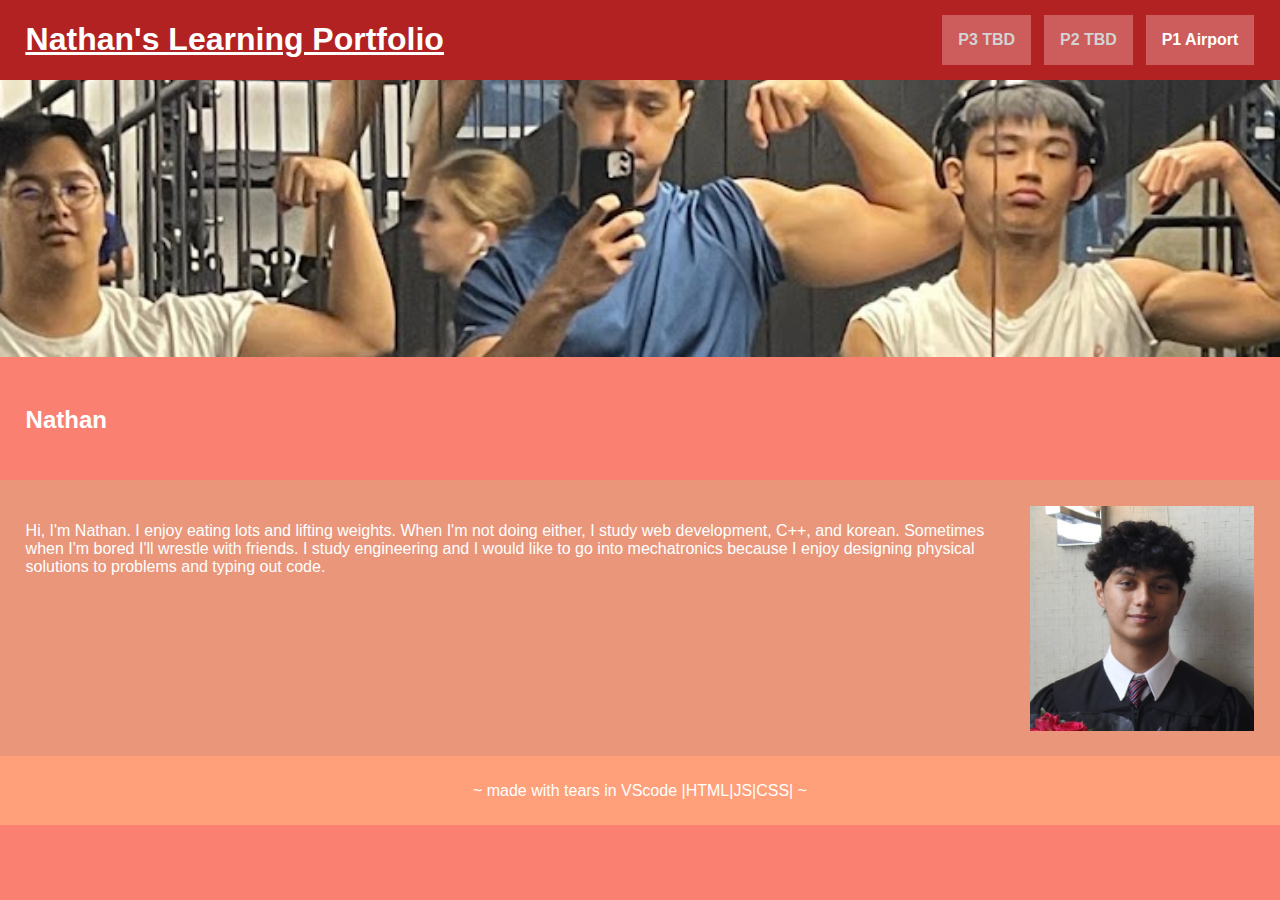
<file: index.html>
<!DOCTYPE html>
<html lang="en">
<head>
    <meta charset="UTF-8">
    <meta name="viewport" content="width=device-width, initial-scale=1.0">
    <link rel="stylesheet" href="./styles.css">
    <title>Nathan's Learning Portfolio</title>
</head>
<body>
    <div class="navBar">
        <h1 id="home"><a href="index.html">Nathan's Learning Portfolio</a></h1>
        <div class="navList">
            <a href="p1\p1.html"><div class="navLink" >P1 Airport</div></a>
            <div class="navLink wip">P2 TBD</div>
            <div class="navLink wip">P3 TBD</div>
        </div>
    </div>
    <img class="barFixer" src="./filler.png" alt="filler image to ensure content displays correctly">
    <!--navigation bar end-->
    <div class="content">
        <div class="heading">
            <h2>Nathan</h2>
        </div>
        <div class="oddSection">
            <img class="textImg" src="me.png" alt="a picture of me">
            <p>Hi, I'm Nathan. I enjoy eating lots and lifting weights. When I'm not doing either, I study web development, C++, and korean. Sometimes when I'm bored I'll wrestle with friends. I study engineering and I would like to go into mechatronics because I enjoy designing physical solutions to problems and typing out code.</p>
        </div>
        <div class="evenSection">
            <p id="tears">~ made with tears in VScode |HTML|JS|CSS| ~</p>
        </div>
    </div>
</body>
</html>
</file>
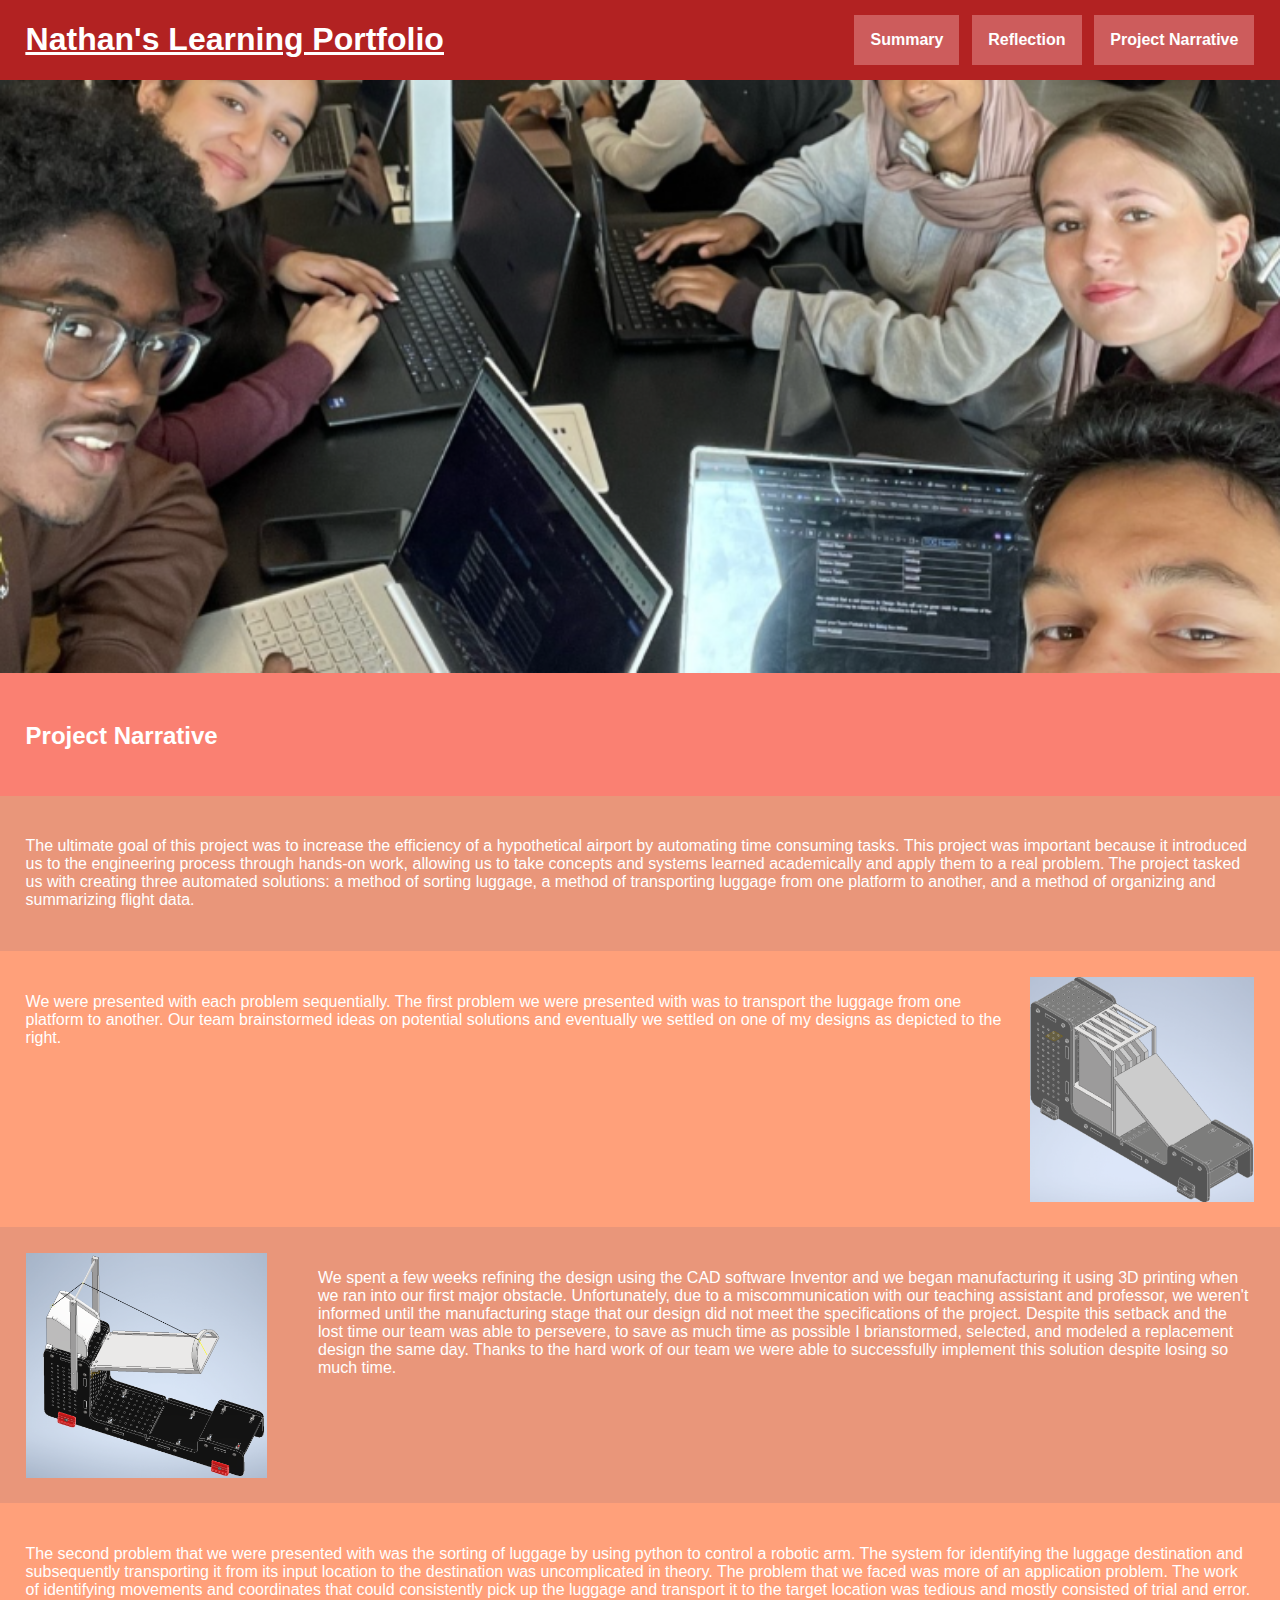
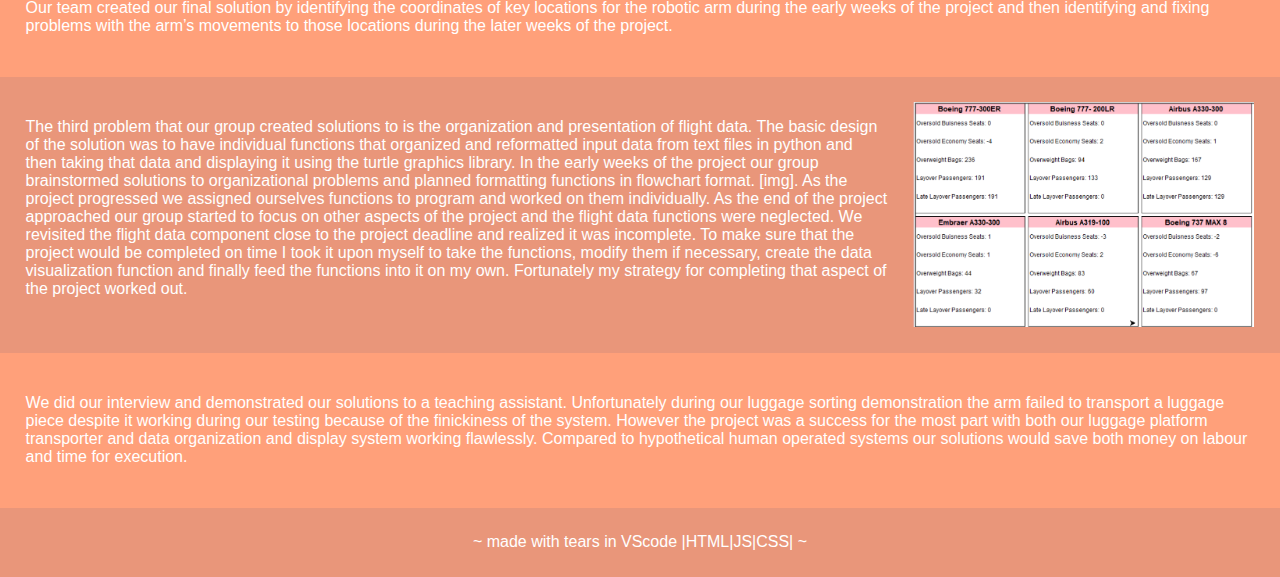
<file: p1/p1.html>
<!DOCTYPE html>
<html lang="en">
<head>
    <meta charset="UTF-8">
    <meta name="viewport" content="width=device-width, initial-scale=1.0">
    <link rel="stylesheet" href="../styles.css">
    <title>Nathan's Learning Portfolio</title>
</head>
<body>
    <!--navigation bar start-->
    <div class="navBar">
        <h1 id="home"><a href="../index.html">Nathan's Learning Portfolio</a></h1>
        <div class="navList">
            <a href="p1.html"><div class="navLink" >Project Narrative</div></a>
            <a href="p1Reflection.html"><div class="navLink">Reflection</div></a>
            <a href="Summary.html"><div class="navLink">Summary</div></a>
        </div>
    </div>
    <img class="barFixer" src="./filler.png" alt="filler image to ensure content displays correctly">
    <!--navigation bar end-->
    <div class="content">
        <div class="heading">
            <h2>Project Narrative</h2>
        </div>
        <div class="oddSection">
            <p>The ultimate goal of this project was to increase the efficiency of a hypothetical airport by automating time consuming tasks. This project was important because it introduced us to the engineering process through hands-on work, allowing us to take concepts and systems learned academically and apply them to a real problem. The project tasked us with creating three automated solutions: a method of sorting luggage, a method of transporting luggage from one platform to another, and a method of organizing and summarizing flight data. </p>
        </div>
        <div class="evenSection">
            <p>We were presented with each problem sequentially. The first problem we were presented with was to transport the luggage from one platform to another. Our team brainstormed ideas on potential solutions and eventually we settled on one of my designs as depicted to the right.</p>
            <img src="ogDesign.png" alt="the first failed design" class="textImg">
        </div>
        <div class="oddSection">
            <p>We spent a few weeks refining the design using the CAD software Inventor and we began manufacturing it using 3D printing when we ran into our first major obstacle. Unfortunately, due to a miscommunication with our teaching assistant  and professor, we weren't informed until the manufacturing stage that our design did not meet the specifications of the project. Despite this setback and the lost time our team was able to persevere, to save as much time as possible I brianstormed, selected, and modeled a replacement design the same day. Thanks to the hard work of our team we were able to successfully implement this solution despite losing so much time.</p>
            <p></p><img src="newDesign.png" alt="the final design of our project" class="textImg">
        </div>
        <div class="evenSection">
            <p>The second problem that we were presented with was the sorting of luggage by using python to control a robotic arm. The system for identifying the luggage destination and subsequently transporting it from its input location to the destination was uncomplicated in theory. The problem that we faced was more of an application problem. The work of identifying movements and coordinates that could consistently pick up the luggage and transport it to the target location was tedious and mostly consisted of trial and error. Our team created our final solution by identifying the coordinates of key locations for the robotic arm during the early weeks of the project and then identifying and fixing problems with the arm’s movements to those locations during the later weeks of the project.</p>
        </div>
        <div class="oddSection">
            <img src="graphData.png" alt="an image of the graphical data function output" class="textImg">
            <p>The third problem that our group created solutions to is the organization and presentation of flight data. The basic design of the solution was to have individual functions that organized and reformatted input data from text files in python and then taking that data and displaying it using the turtle graphics library. In the early weeks of the project our group brainstormed solutions to organizational problems and planned formatting functions in flowchart format. [img]. As the project progressed we assigned ourselves functions to program and worked on them individually. As the end of the project approached our group started to focus on other aspects of the project and the flight data functions were neglected. We revisited the flight data component close to the project deadline and realized it was incomplete. To make sure that the project would be completed on time I took it upon myself to take the functions, modify them if necessary, create the data visualization function and finally feed the functions into it on my own. Fortunately my strategy for completing that aspect of the project worked out. </p>
        </div>
        <div class="evenSection">
            <p>We did our interview and demonstrated our solutions to a teaching assistant. Unfortunately during our luggage sorting demonstration the arm failed to transport a luggage piece despite it working during our testing because of the finickiness of the system. However the project was a success for the most part with both our luggage platform transporter and data organization and display system working flawlessly. Compared to hypothetical human operated systems our solutions would save both money on labour and time for execution.</p>
        </div>
        <div class="oddSection">
            <p id="tears">~ made with tears in VScode |HTML|JS|CSS| ~</p>
        </div>
    </div>
</body>
</html>
</file>
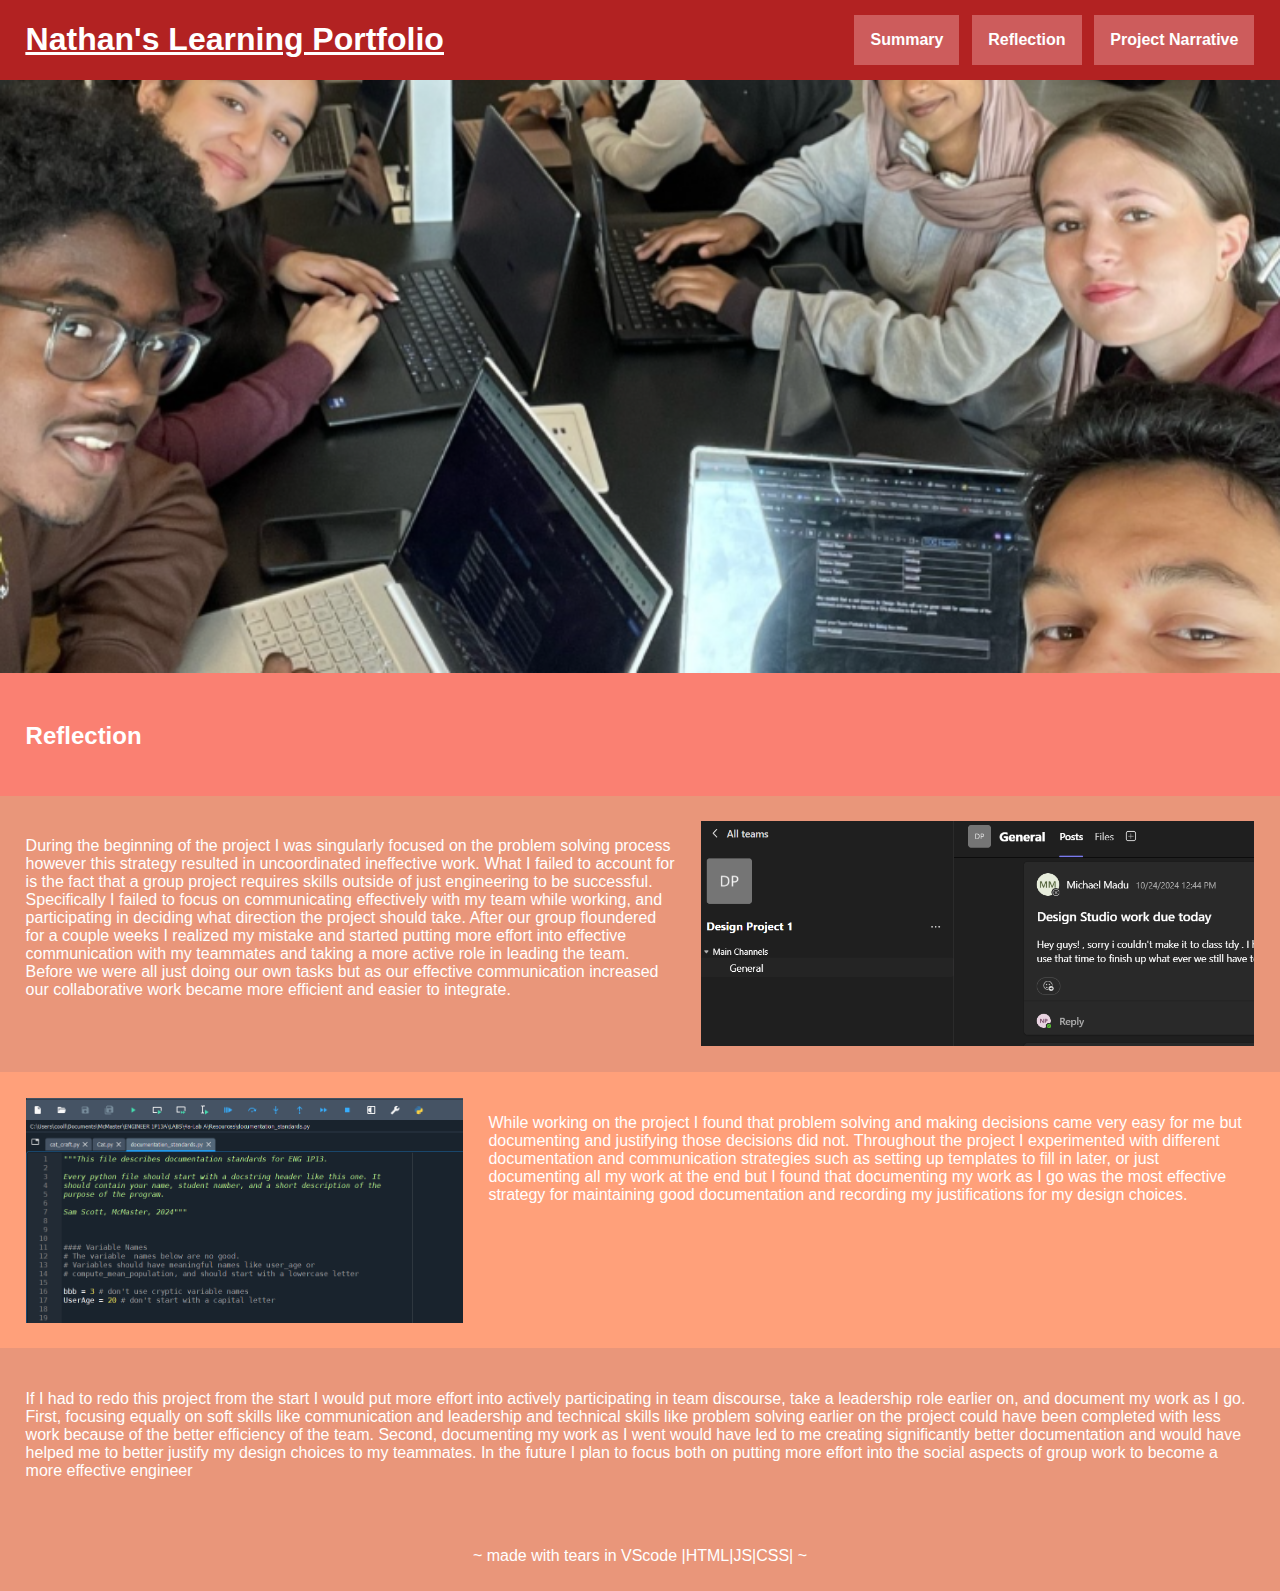
<file: p1/p1Reflection.html>
<!DOCTYPE html>
<html lang="en">
<head>
    <meta charset="UTF-8">
    <meta name="viewport" content="width=device-width, initial-scale=1.0">
    <link rel="stylesheet" href="../styles.css">
    <title>Nathan's Learning Portfolio</title>
</head>
<body>
    <!--navigation bar start-->
    <div class="navBar">
        <h1 id="home"><a href="../index.html">Nathan's Learning Portfolio</a></h1>
        <div class="navList">
            <a href="p1.html"><div class="navLink" >Project Narrative</div></a>
            <a href="p1Reflection.html"><div class="navLink">Reflection</div></a>
            <a href="Summary.html"><div class="navLink">Summary</div></a>
        </div>
    </div>
    <img class="barFixer" src="./filler.png" alt="filler image to ensure content displays correctly">
    <!--navigation bar end-->

    <div class="content">
        <div class="heading">
            <h2>Reflection</h2>
        </div>
        <div class="oddSection">
            <img src="communication.png" alt="a picture of our design studio group chat" class="textImg">
            <p>During the beginning of the project I was singularly focused on the problem solving process however this strategy resulted in uncoordinated ineffective work. What I failed to account for is the fact that a group project requires skills outside of just engineering to be successful. Specifically I failed to focus on communicating effectively with my team while working, and participating in deciding what direction the project should take. After our group floundered for a couple weeks I realized my mistake and started putting more effort into effective communication with my teammates and taking a more active role in leading the team. Before we were all just doing our own tasks but as our effective communication increased our collaborative work became more efficient and easier to integrate.</p>
        </div>
        <div class="evenSection">
            <img src="documentation.png" alt="an image of the 1P13 computing unit documentation standards" class="textImg">
            <p>While working on the project I found that problem solving and making decisions came very easy for me but documenting and justifying those decisions did not. Throughout the project I experimented with different documentation and communication strategies such as setting up templates to fill in later, or just documenting all my work at the end but I found that documenting my work as I go was the most effective strategy for maintaining good documentation and recording my justifications for my design choices.</p>
        </div>
        <div class="oddSection">
            <p>If I had to redo this project from the start I would put more effort into actively participating in team discourse, take a leadership role earlier on, and document my work as I go. First, focusing equally on soft skills like communication and leadership and technical skills like problem solving earlier on the project could have been completed with less work because of the better efficiency of the team. Second, documenting my work as I went would have led to me creating significantly better documentation and would have helped me to better justify my design choices to my teammates. In the future I plan to focus both on putting more effort into the social aspects of group work to become a more effective engineer</p>
        </div>
        <div class="oddSection">
            <p id="tears">~ made with tears in VScode |HTML|JS|CSS| ~</p>
        </div>
    </div>
</body>
</html>
</file>
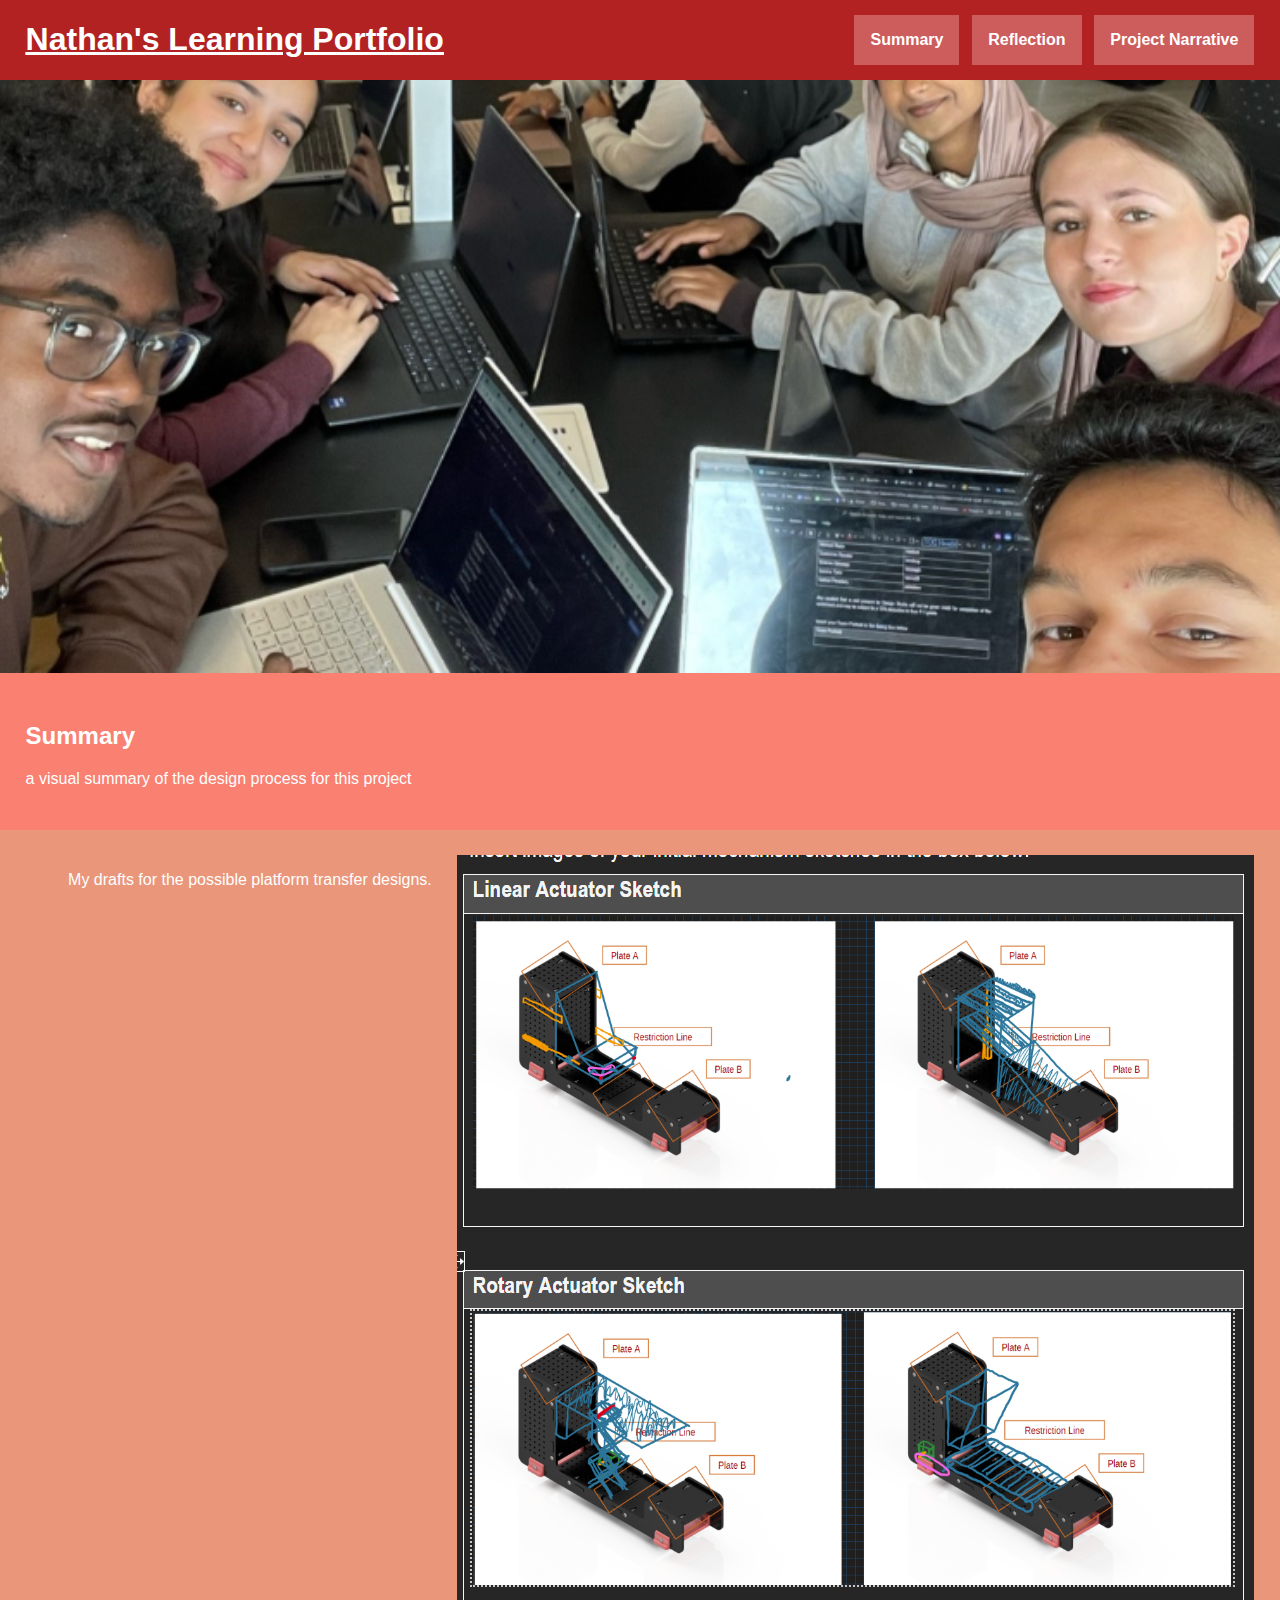
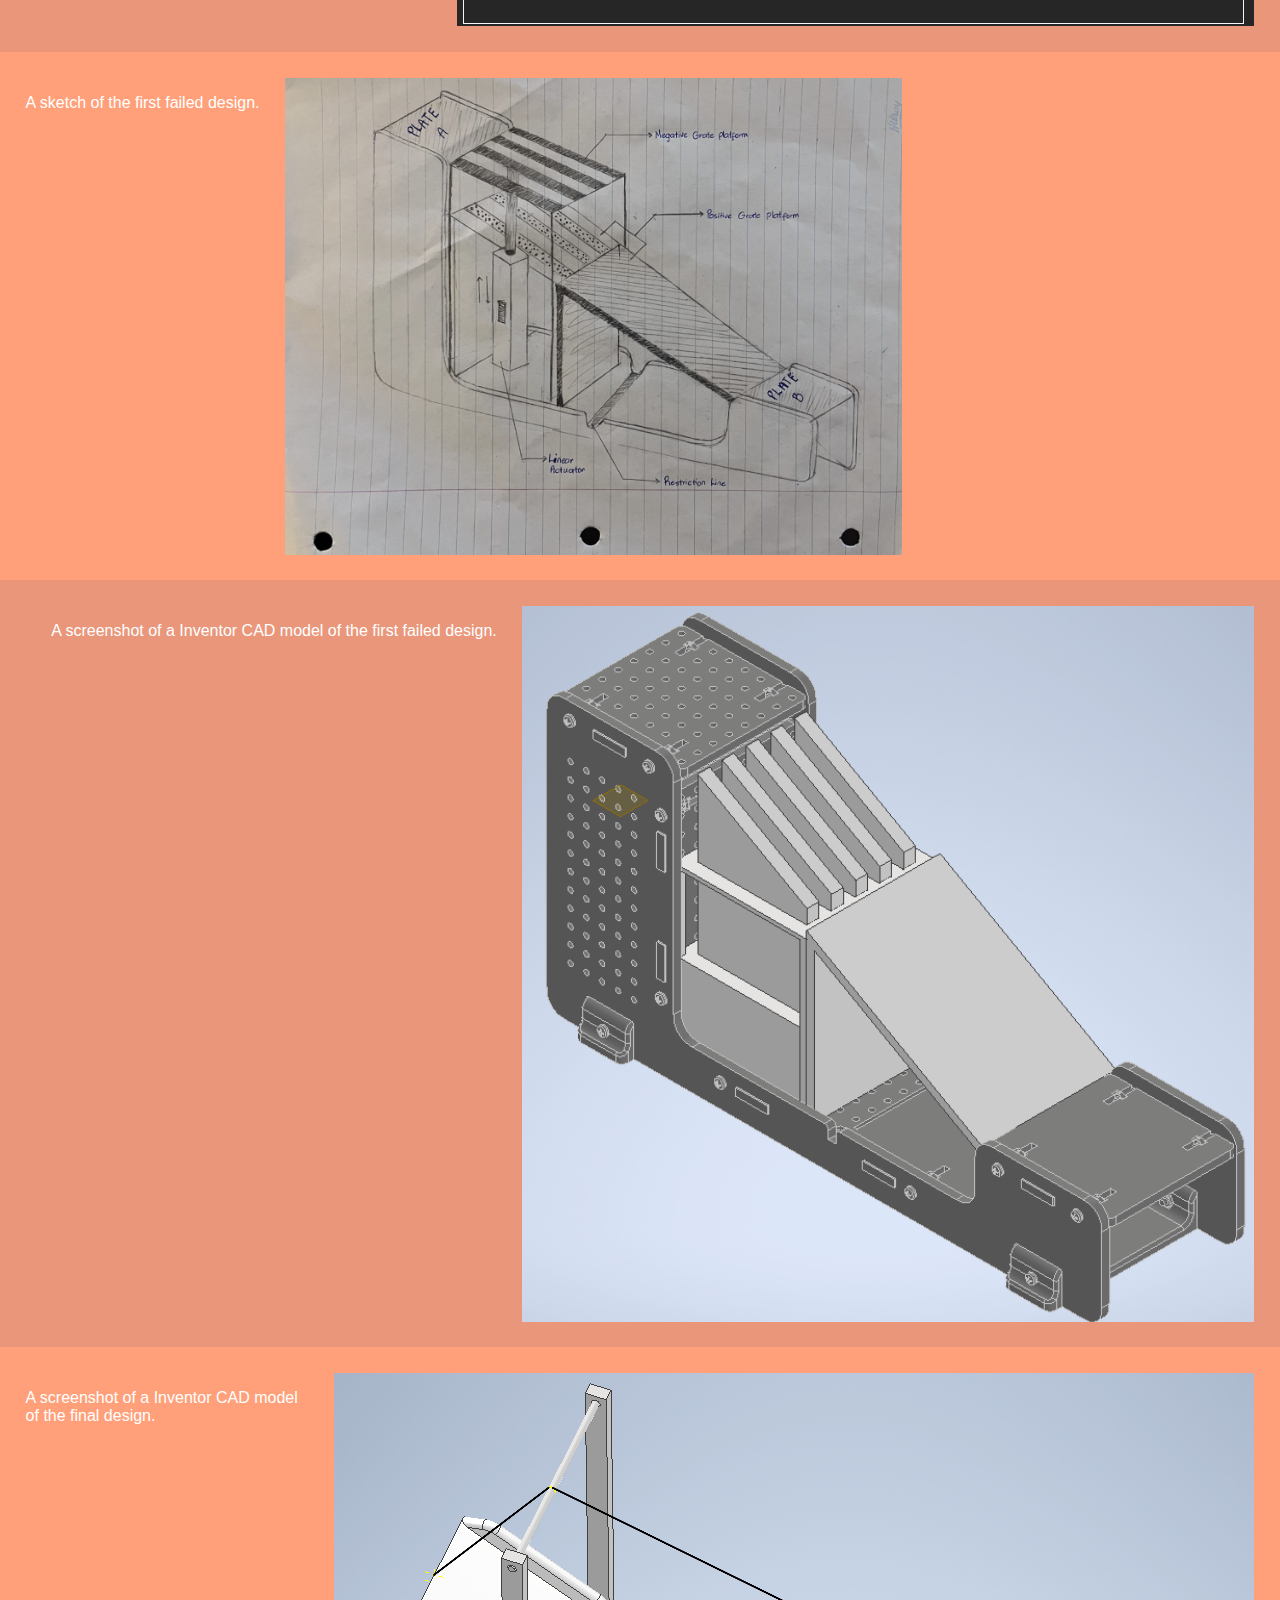
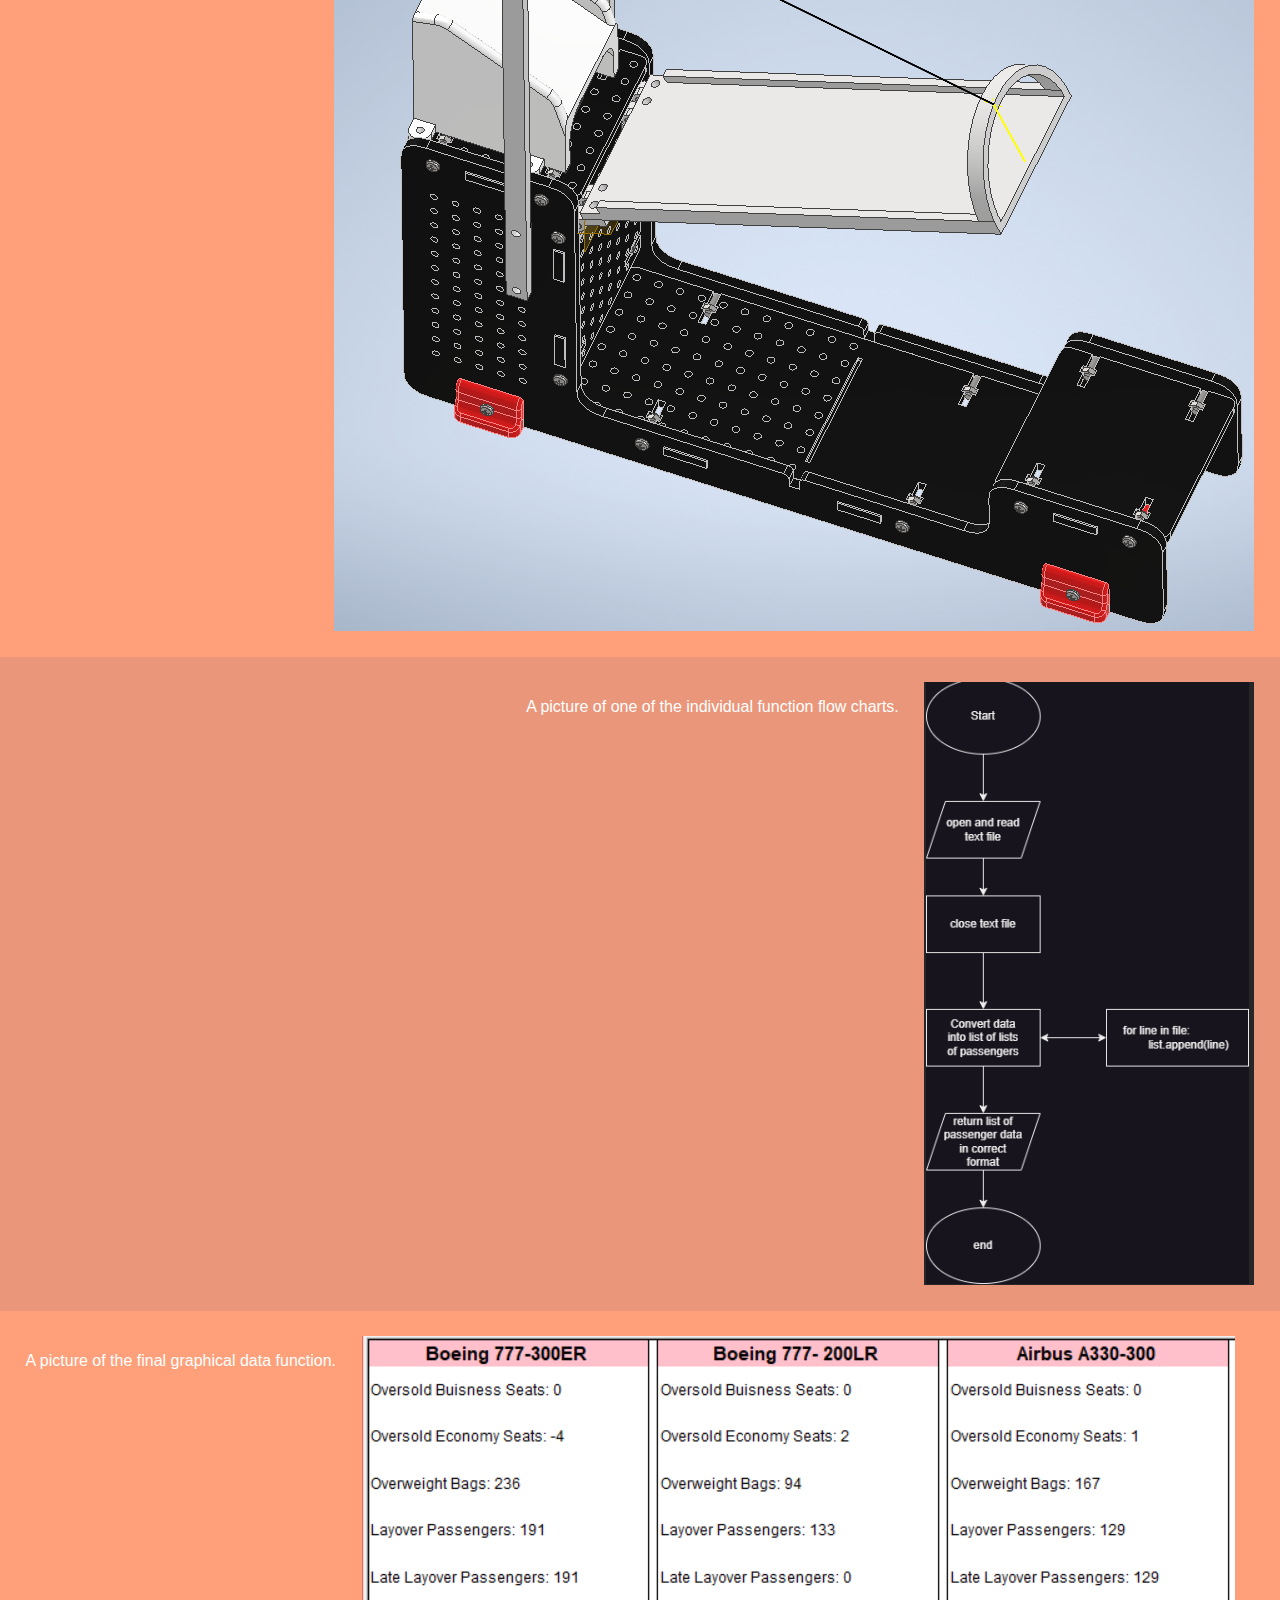
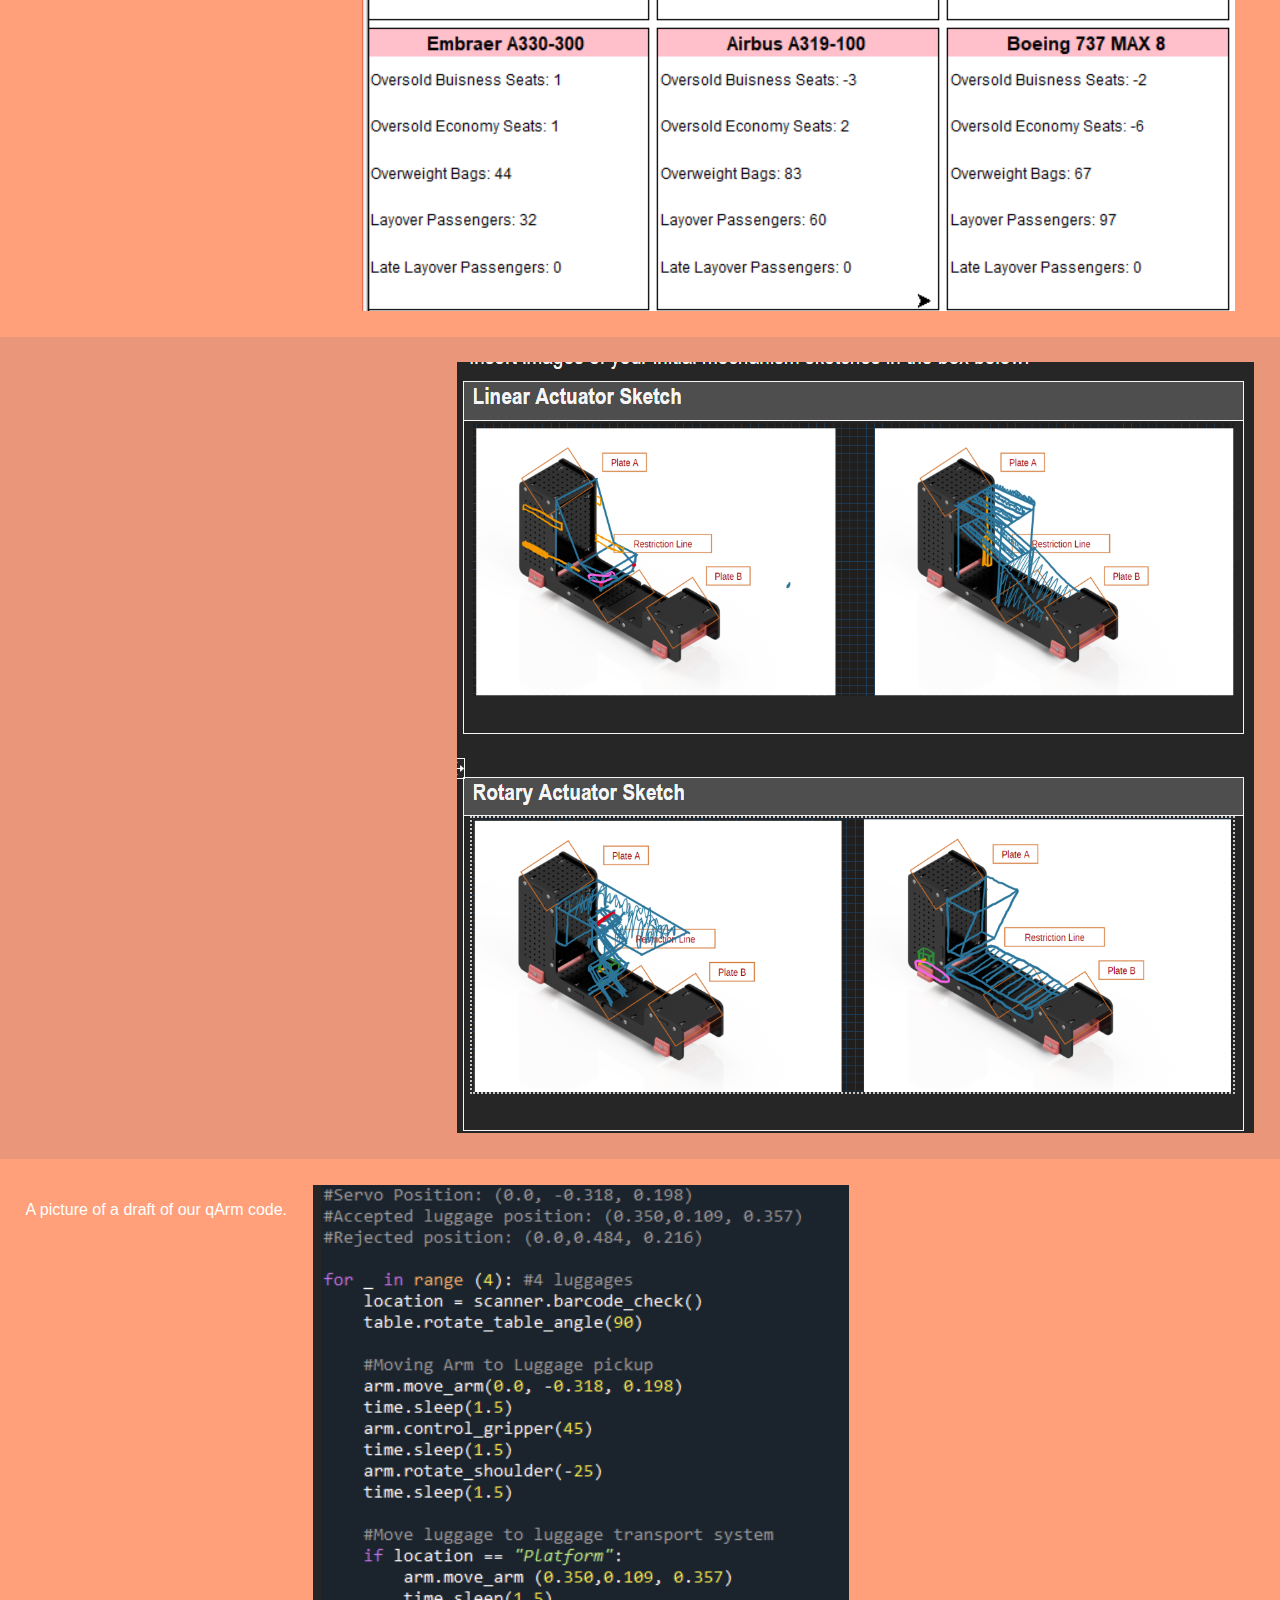
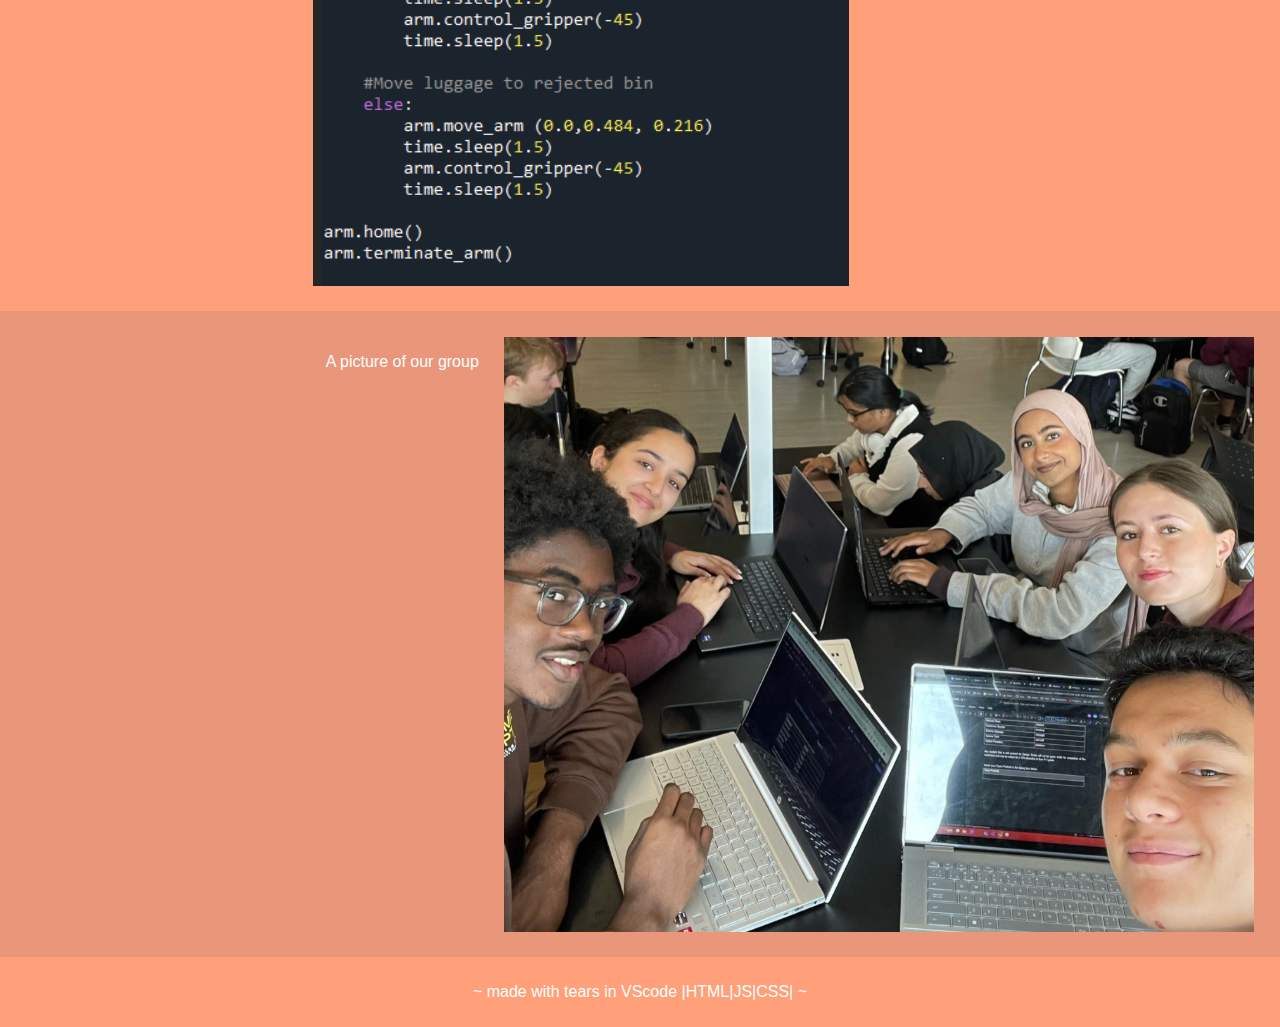
<file: p1/Summary.html>
<!DOCTYPE html>
<html lang="en">
<head>
    <meta charset="UTF-8">
    <meta name="viewport" content="width=device-width, initial-scale=1.0">
    <link rel="stylesheet" href="../styles.css">
    <title>Nathan's Learning Portfolio</title>
</head>
<body>
    <!--navigation bar start-->
    <div class="navBar">
        <h1 id="home"><a href="../index.html">Nathan's Learning Portfolio</a></h1>
        <div class="navList">
            <a href="p1.html"><div class="navLink" >Project Narrative</div></a>
            <a href="p1Reflection.html"><div class="navLink">Reflection</div></a>
            <a href="Summary.html"><div class="navLink">Summary</div></a>
        </div>
    </div>
    <img class="barFixer" src="./filler.png" alt="filler image to ensure content displays correctly">
    <!--navigation bar end-->
    <div class="content">
        <div class="heading">
            <h2>Summary</h2>
            <p>a visual summary of the design process for this project</p>
        </div>
        <div class="oddSection">
            <img src="drafts.png">
            <p>My drafts for the possible platform transfer designs.</p>
        </div>
        <div class="evenSection">
            <p>A sketch of the first failed design.</p>
            <img src="failedDesign.png">
        </div>
        <div class="oddSection">
            <img src="failedDesignCad.png">
            <p>A screenshot of a Inventor CAD model of the first failed design.</p>
        </div>
        <div class="evenSection">
            <p>A screenshot of a Inventor CAD model of the final design.</p>
            <img src="newDesign.png">
        </div>
        <div class="oddSection">
            <img src="flowChart.png">
            <p>A picture of one of the individual function flow charts.</p>
        </div>
        <div class="evenSection">
            <p>A picture of the final graphical data function.</p>
            <img src="graphData.png">
        </div>
        <div class="oddSection">
            <img src="drafts.png">
            <p></p>
        </div>
        <div class="evenSection">
            <p>A picture of a draft of our qArm code.</p>
            <img src="qArm.png">
        </div>
        <div class="oddSection">
            <img src="teamSelfie.png">
            <p>A picture of our group</p>
        </div>
        <div class="evenSection">
            <p id="tears">~ made with tears in VScode |HTML|JS|CSS| ~</p>
        </div>
    </div>
</body>
</html>
</file>
<file: styles.css>
.wip{
    color:lightgrey
}
a{
    color:inherit;
    text-decoration:inherit;
}

/*navigation bar stuff*/
.navBar{
    background-color: firebrick;
    display: flex;
    justify-content: space-between;
    align-items: center;
    position: fixed;
    width:100vw;
    top:0
}
#home{
    margin-left: 2vw;
    text-decoration: underline;
}
.navList{
    display: flex;
    list-style-type: none;
    flex-direction:row-reverse;
    gap: 1vw;
    margin-right: 2vw;
}
.navLink{
    background-color: indianred;
    font-weight: bold;
    width:fit-content;
    padding: 1em;
}
.navLink:hover{
    background-color: white;
}
.barFixer{
    width: 100vw;
    padding: 0;
    margin:0;
    border:0;
}
/*content stuff*/
body{
    margin: 0px;
    border: 0px;
    padding: 0px;
    top:0px;
    font-family: Arial;
    color:white;
    background-color: salmon;
}
.content{
    padding-top:0px;
    margin-top: 0px;
    border-top:0px;
}
.heading{
    padding:2vw;
    background-color: salmon;
}
.textImg{
    height: 25vh;
    float: left;
}
.oddSection{
    padding:2vw;
    background-color: darksalmon;
    display: flex;
    flex-direction: row-reverse;
    gap:2vw;
}
.evenSection{
    padding:2vw;
    background-color:lightsalmon;
    display: flex;
    gap:2vw;
}
#tears{
    margin: auto;
}
</file>
